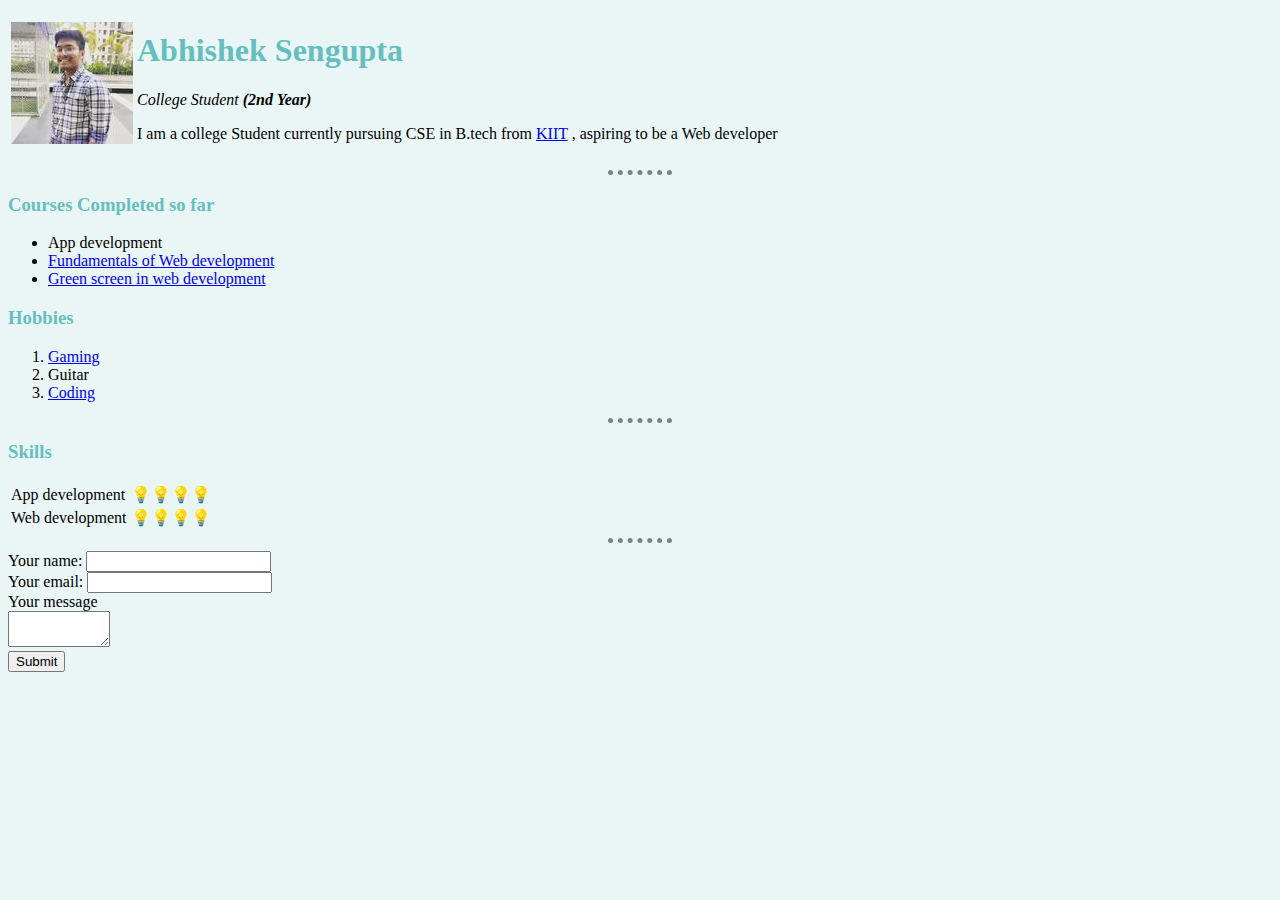
<file: index.html>
<!DOCTYPE html>
<head>
    <meta charset="utf-8">
    <title>Abhishek Personal</title>
    <link rel="stylesheet" href="/style.css">
</head>
<body>
    <table>
        <tr>
            <td><img src="imgs.jpg" alt="Profile picture"></td>
            <td><h1>Abhishek Sengupta</h1>
                <p><em>College Student <strong>(2nd Year)</strong></em></p>
                <p>I am a college Student currently pursuing CSE in B.tech from <a href="https://kiit.ac.in">KIIT</a> , aspiring to be a Web developer</p>
            </td>
        </tr>
    </table>
    <hr>
    <h3>Courses Completed so far</h3>
        <ul>
            <li>App development</li>
            <li><a href="https://coursera.org/share/9ea0b5a489806bf1355027a8954a65b4">Fundamentals of Web development</a></li>
            <li><a href="https://coursera.org/share/eb679ed76b3103fe6a6f23eb0ce75534">Green screen in web development</a></li>
        </ul>
    <h3>Hobbies</h3>
        <ol>
            <li><a href="https://steamcommunity.com/profiles/76561198311835355/">Gaming</a></li>
            <li>Guitar</li>
            <li><a href="https://leetcode.com/Abhishek211/">Coding</a></li>
        </ol>
    <hr>
    <h3>Skills</h3>
    <table>
        <tr>
            <td>App development</td>
            <td>💡💡💡💡</td>
        </tr>
        <tr>
            <td>Web development</td>
            <td>💡💡💡💡</td>
        </tr>
    </table>
    <hr>
    <form action="mailto:chotuame@gmail.com" method="post" enctype="text/plain">
        <label>Your name: </label>
        <input type="text" name="yourname" value=""><br>
        <label>Your email: </label>
        <input type="email" name="youremail" value=""><br>
        <label>Your message</label><br>
        <textarea name="yourmessage" row="5" cols="10"></textarea><br>
        <input type="submit" name="">
    </form>
</body>
</file>
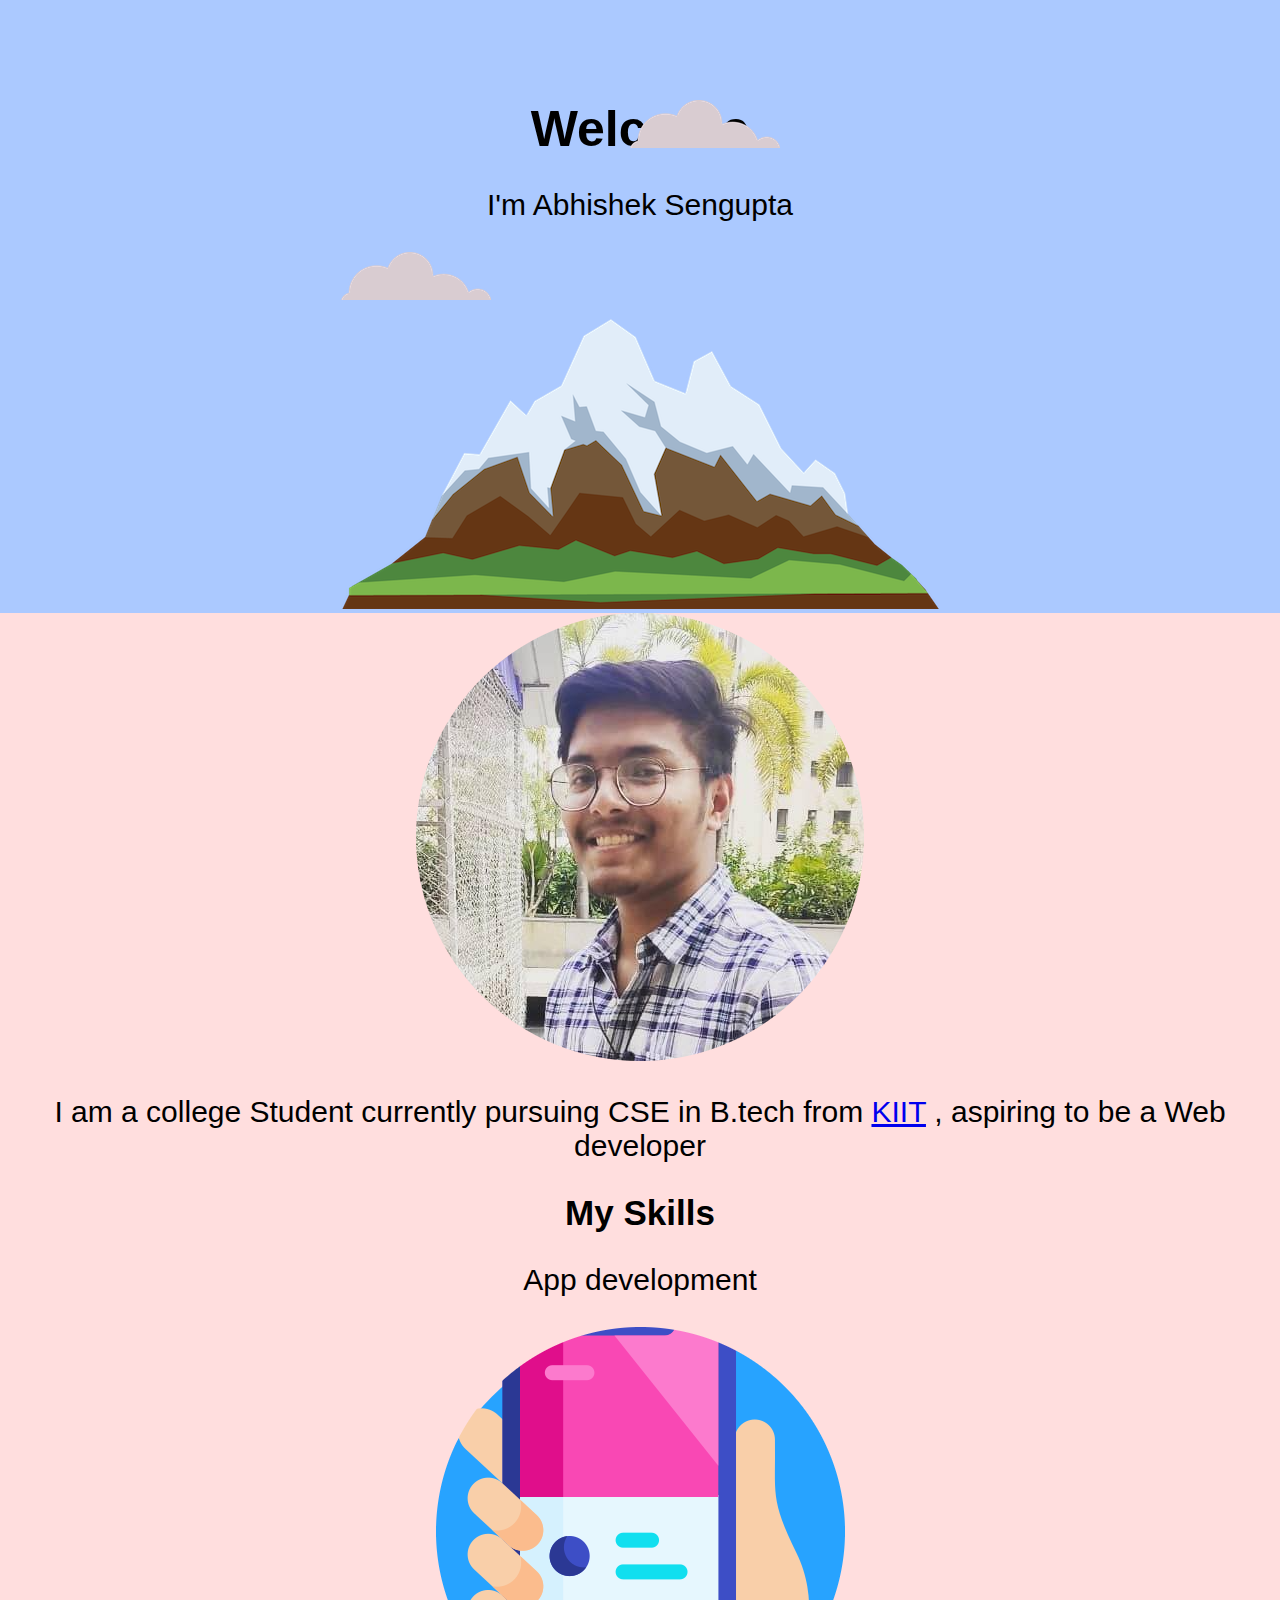
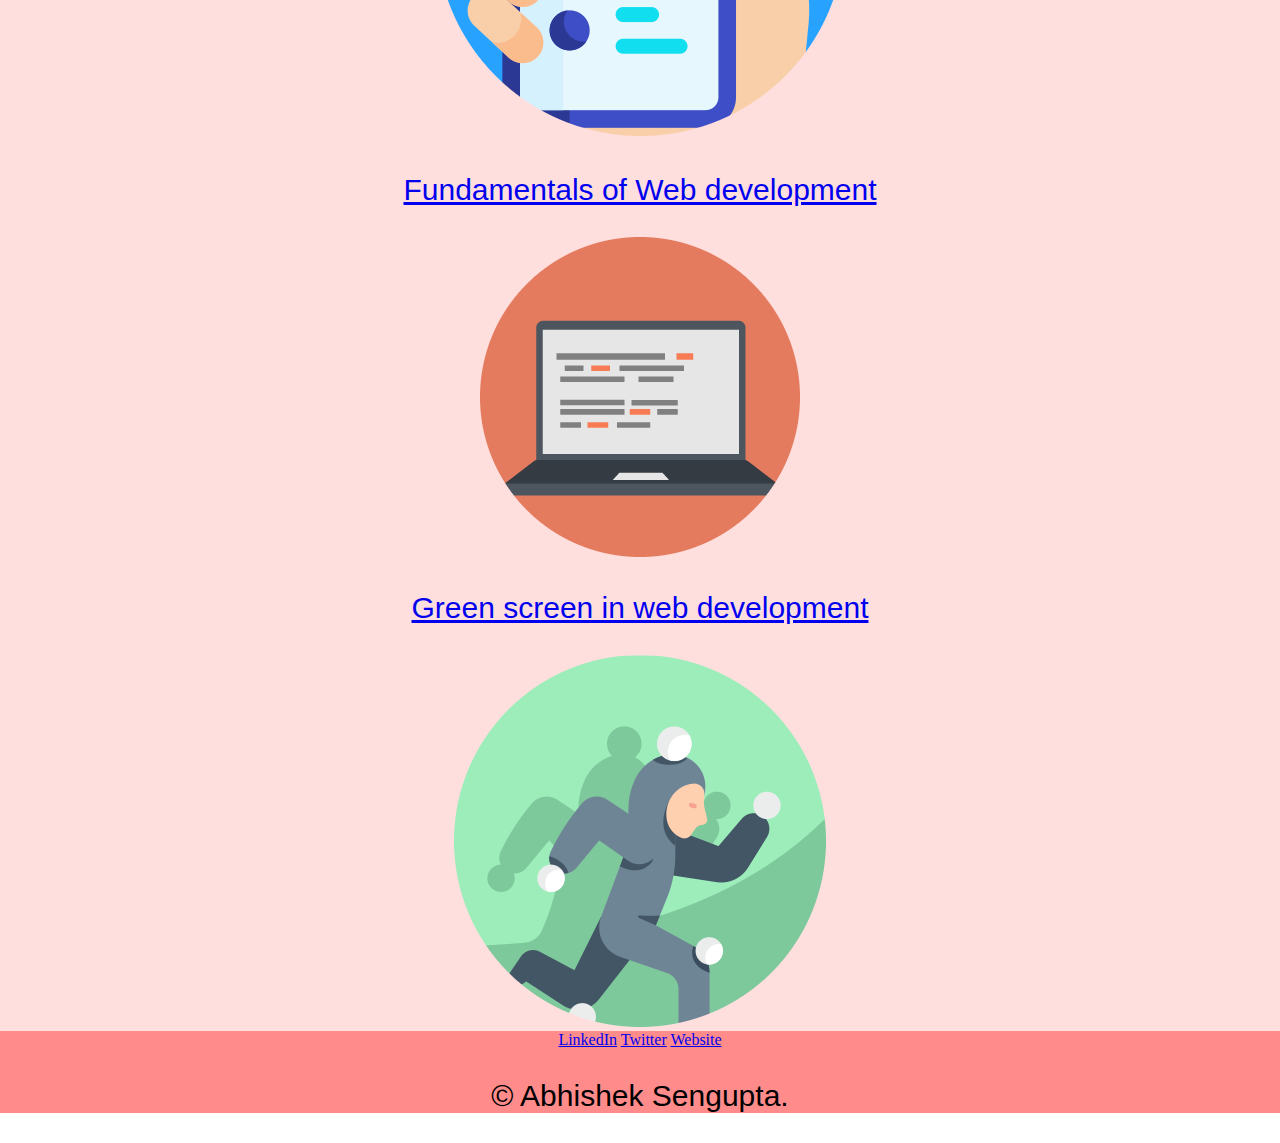
<file: Personal site/index.html>
<!DOCTYPE html>
<html>
    <head>
        <meta charset="utf-8">
        <title>Abhishek</title>
        <link rel ="stylesheet" href="css/style.css">
        <link rel ="icon" href="favicon.ico?v=2">
    </head>
    <body>
        <div class="top">
            <img src="images/cloud.png" class="cloud1">
            <h1>Welcome</h1>
            <p>I'm Abhishek Sengupta</p>
            <img src="images/cloud.png" class="cloud2">
            <img src ="images/mountain.png" class="mountain">
            
        </div>

        <div class="middle">
            <img src="images/img2.png">
                <p>I am a college Student currently pursuing CSE in B.tech from <a href="https://kiit.ac.in">KIIT</a> , aspiring to be a Web developer</p>
        <h2>My Skills</h2>
        
            <p>App development<p>
            <img src ="images/app.png">
            <p><a href="https://coursera.org/share/9ea0b5a489806bf1355027a8954a65b4">Fundamentals of Web development</a></p>
            <img src ="images/computer2.png">
            <p><a href="https://coursera.org/share/eb679ed76b3103fe6a6f23eb0ce75534">Green screen in web development</a></p>
            <img src="images/green.png">
        </div>
        <div class ="bottom">

        <a class="footer-link" href="https://www.linkedin.com/">LinkedIn</a>
        <a class="footer-link" href="https://twitter.com/">Twitter</a>
        <a class="footer-link" href="https://www.appbrewery.co/">Website</a>
        <p>© Abhishek Sengupta.</p>

        </div>

    </body>
</html>
</file>
<file: style.css>
body{

    background-color: #eaf6f6;

}

hr{
    border-style:dotted none none;
    border-color: grey;
    border-width: 5px;
    width: 5%;
}

h1 , h2 , h3 {

    color:#66bfbf;
 
}
</file>
<file: Personal site/css/style.css>
body{
    margin:0;
    text-align: center;
    
}

h1{
    margin:0;
    font-size: 50px;
    font-family: Verdana, Geneva, Tahoma, sans-serif;
}

h2{
    font-size: 35px;
    font-family: Verdana, Geneva, Tahoma, sans-serif;
}

p{
    font-size: 30px;
    font-family: Verdana, Geneva, Tahoma, sans-serif;
    
}

.top {
    margin: 0;
    background-color:#ABC9FF;
    padding-top: 100px;
}

.middle
{   margin: 0;
    background-color: #FFDEDE;
}

.bottom{
    margin: 0;
    background-color: #FF8B8B;
}

.cloud1{

    position: absolute;
    right:500px
    
}

.cloud2{

    position: absolute;
    
}
</file>
